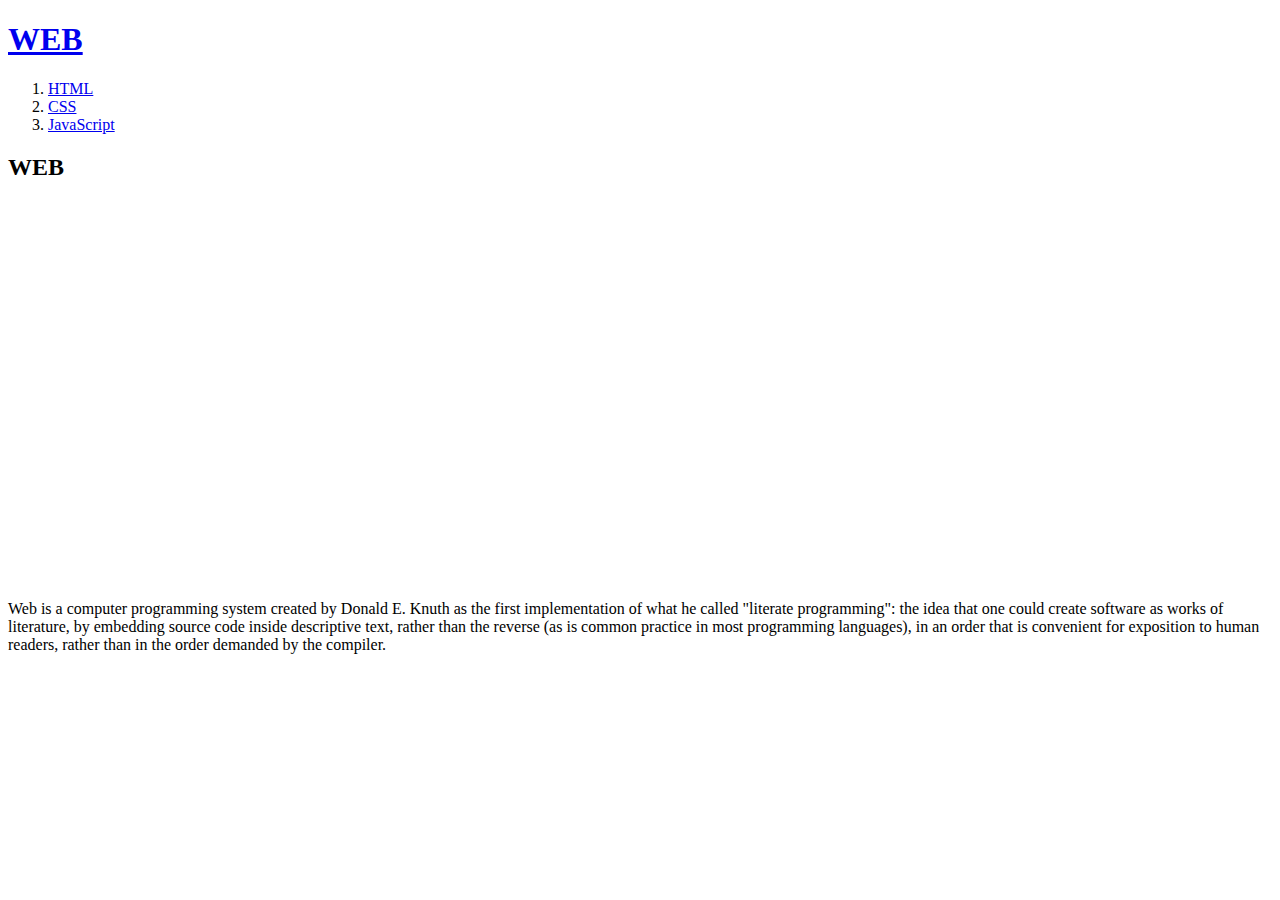
<file: index.html>
<!doctype html>
<html>
<head>
  <title>WEB  - Welcome</title>
  <meta charset="utf-8">
  <!-- Global site tag (gtag.js) - Google Analytics -->
<script async src="https://www.googletagmanager.com/gtag/js?id=UA-171053980-1"></script>
<script>
  window.dataLayer = window.dataLayer || [];
  function gtag(){dataLayer.push(arguments);}
  gtag('js', new Date());

  gtag('config', 'UA-171053980-1');
</script>
</head>
<body>
  <h1><a href="index.html">WEB</a></h1>
  <ol>
    <li><a href="1.html">HTML</a></li>
    <li><a href="2.html">CSS</a></li>
    <li><a href="3.html">JavaScript</a></li>
  </ol>
  <h2>WEB</h2>
  <p>
    <iframe width="674" height="379" src="https://www.youtube.com/embed/aUtnyev_1vg" frameborder="0" allow="accelerometer; autoplay; encrypted-media; gyroscope; picture-in-picture" allowfullscreen></iframe>
  </P>
  <p>
    Web is a computer programming system created by Donald E. Knuth as the first implementation of what he called "literate programming": the idea that one could create software as works of literature, by embedding source code inside descriptive text, rather than the reverse (as is common practice in most programming languages), in an order that is convenient for exposition to human readers, rather than in the order demanded by the compiler.
  </p>
  <p>
    <div id="disqus_thread"></div>
  <script>

  /**
  *  RECOMMENDED CONFIGURATION VARIABLES: EDIT AND UNCOMMENT THE SECTION BELOW TO INSERT DYNAMIC VALUES FROM YOUR PLATFORM OR CMS.
  *  LEARN WHY DEFINING THESE VARIABLES IS IMPORTANT: https://disqus.com/admin/universalcode/#configuration-variables*/
  /*
  var disqus_config = function () {
  this.page.url = PAGE_URL;  // Replace PAGE_URL with your page's canonical URL variable
  this.page.identifier = PAGE_IDENTIFIER; // Replace PAGE_IDENTIFIER with your page's unique identifier variable
  };
  */
  (function() { // DON'T EDIT BELOW THIS LINE
  var d = document, s = d.createElement('script');
  s.src = 'https://web1-tubzyv48up.disqus.com/embed.js';
  s.setAttribute('data-timestamp', +new Date());
  (d.head || d.body).appendChild(s);
  })();
  </script>
  <noscript>Please enable JavaScript to view the <a href="https://disqus.com/?ref_noscript">comments powered by Disqus.</a></noscript>

  </P>

  <!--Start of Tawk.to Script-->
<script type="text/javascript">
var Tawk_API=Tawk_API||{}, Tawk_LoadStart=new Date();
(function(){
var s1=document.createElement("script"),s0=document.getElementsByTagName("script")[0];
s1.async=true;
s1.src='https://embed.tawk.to/5ef77e4b4a7c6258179b74f3/default';
s1.charset='UTF-8';
s1.setAttribute('crossorigin','*');
s0.parentNode.insertBefore(s1,s0);
})();
</script>
<!--End of Tawk.to Script-->

</body>
</html>
</file>
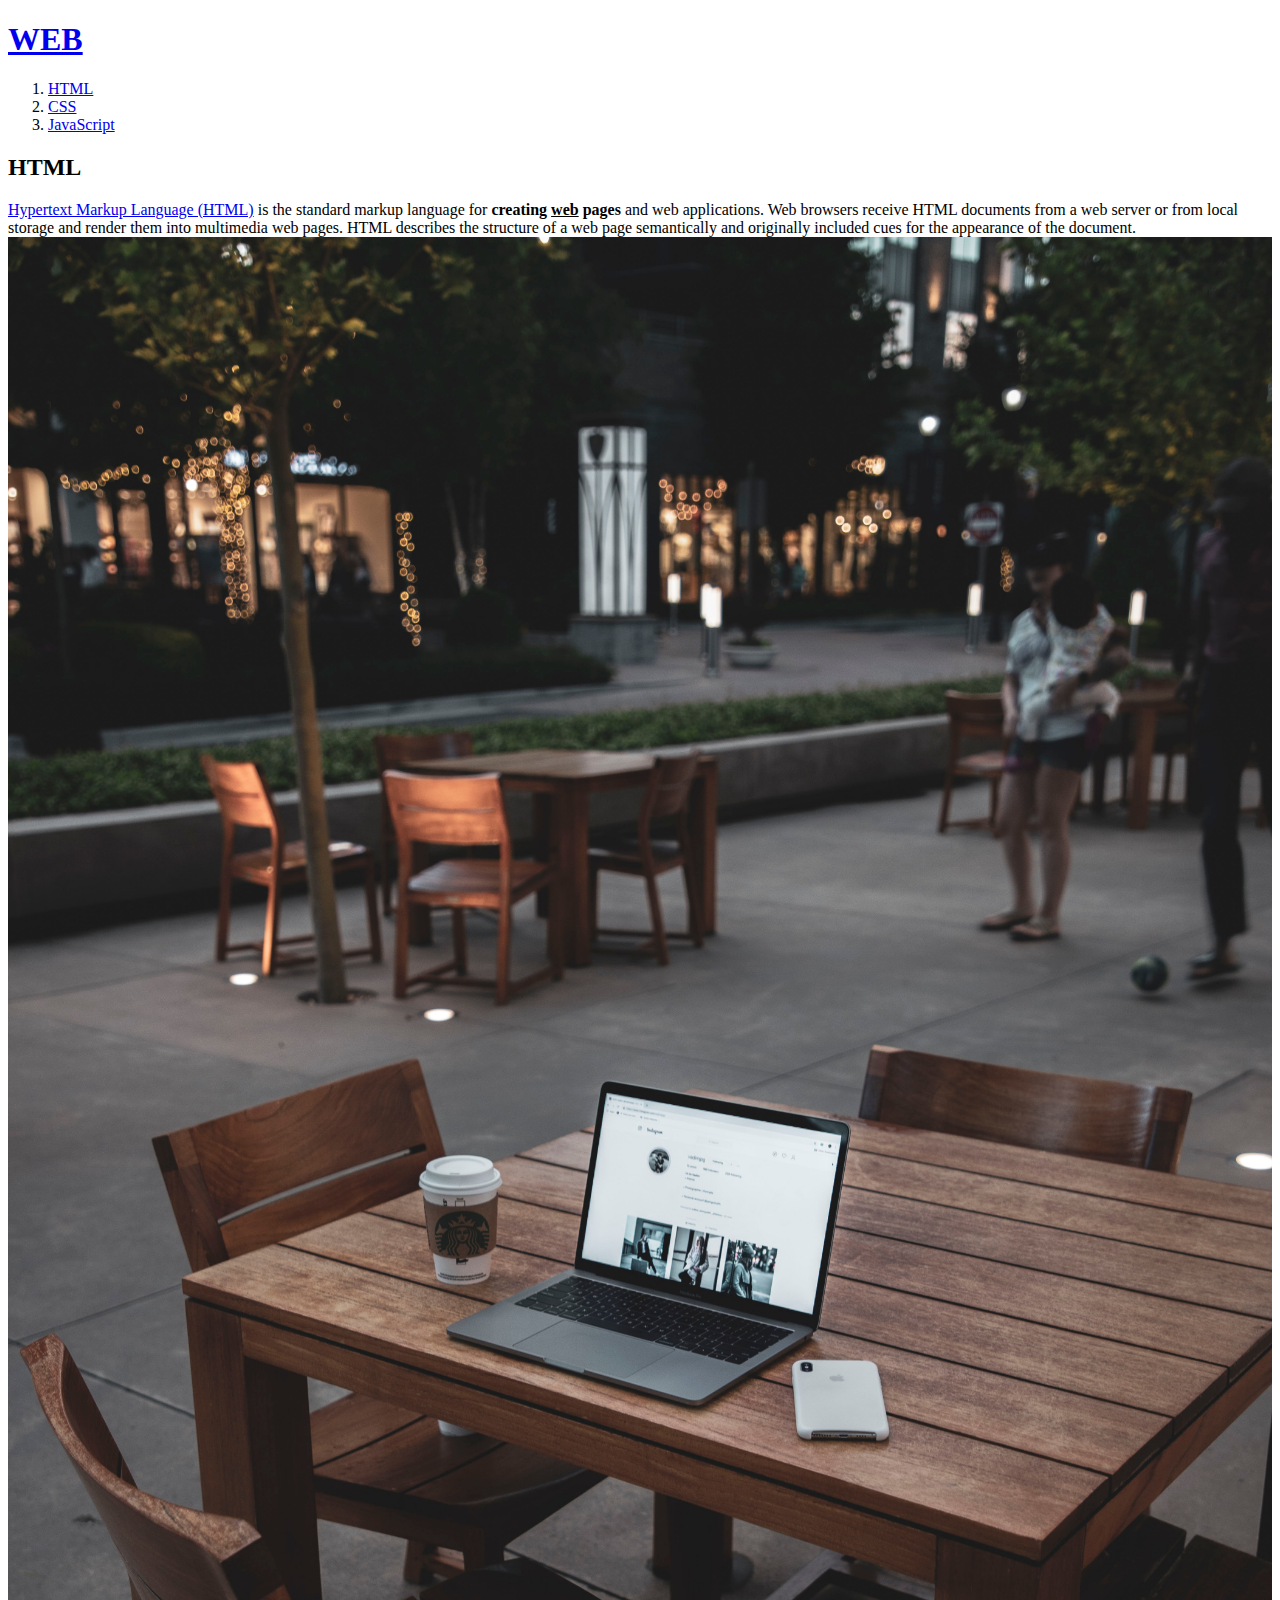
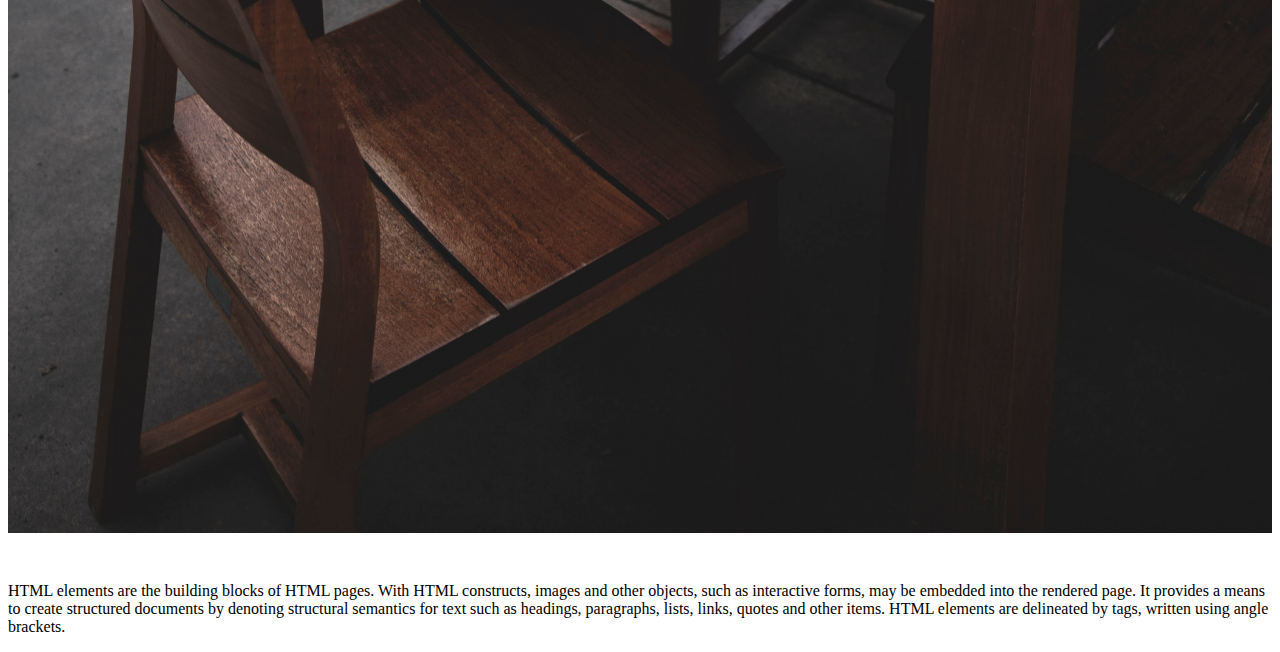
<file: 1.html>
<!doctype html>
<html>
<head>
  <title>WEB  - HTML</title>
  <meta charset="utf-8">
</head>
<body>
  <h1><a href="index.html">WEB</a></h1>
  <ol>
    <li><a href="1.html">HTML</a></li>
    <li><a href="2.html">CSS</a></li>
    <li><a href="3.html">JavaScript</a></li>
  </ol>
  <h2>HTML</h2>
  <p><a href="https://www.w3.org/TR/html52/" target="_blank" title="html5 specification">Hypertext Markup Language (HTML)</a> is the standard markup language for <strong>creating <u>web</u> pages</strong> and web applications. Web browsers receive HTML documents from a web server or from local storage and render them into multimedia web pages. HTML describes the structure of a web page semantically and originally included cues for the appearance of the document.
  <img src="coding.jpg" width="100%">
  </p><p style="margin-top:45px;">HTML elements are the building blocks of HTML pages. With HTML constructs, images and other objects, such as interactive forms, may be embedded into the rendered page. It provides a means to create structured documents by denoting structural semantics for text such as headings, paragraphs, lists, links, quotes and other items. HTML elements are delineated by tags, written using angle brackets.</p>
</body>
</html>
</file>
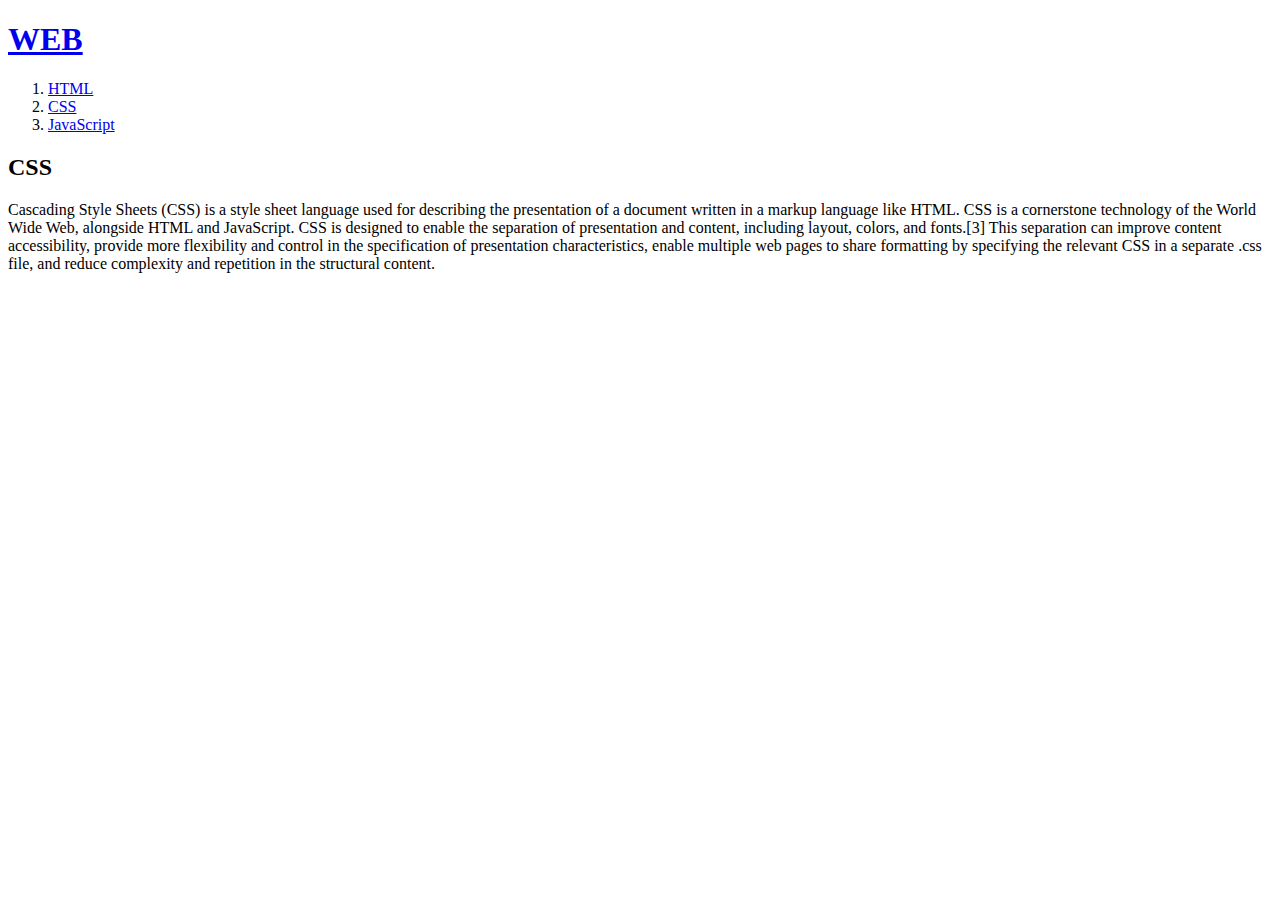
<file: 2.html>
<!doctype html>
<html>
<head>
  <title>WEB  - CSS</title>
  <meta charset="utf-8">
</head>
<body>
  <h1><a href="index.html">WEB</a></h1>
  <ol>
    <li><a href="1.html">HTML</a></li>
    <li><a href="2.html">CSS</a></li>
    <li><a href="3.html">JavaScript</a></li>
  </ol>
  <h2>CSS</h2>
  <p>Cascading Style Sheets (CSS) is a style sheet language used for describing the presentation of a document written in a markup language like HTML. CSS is a cornerstone technology of the World Wide Web, alongside HTML and JavaScript. CSS is designed to enable the separation of presentation and content, including layout, colors, and fonts.[3] This separation can improve content accessibility, provide more flexibility and control in the specification of presentation characteristics, enable multiple web pages to share formatting by specifying the relevant CSS in a separate .css file, and reduce complexity and repetition in the structural content.
  </p>
</body>
</html>
</file>
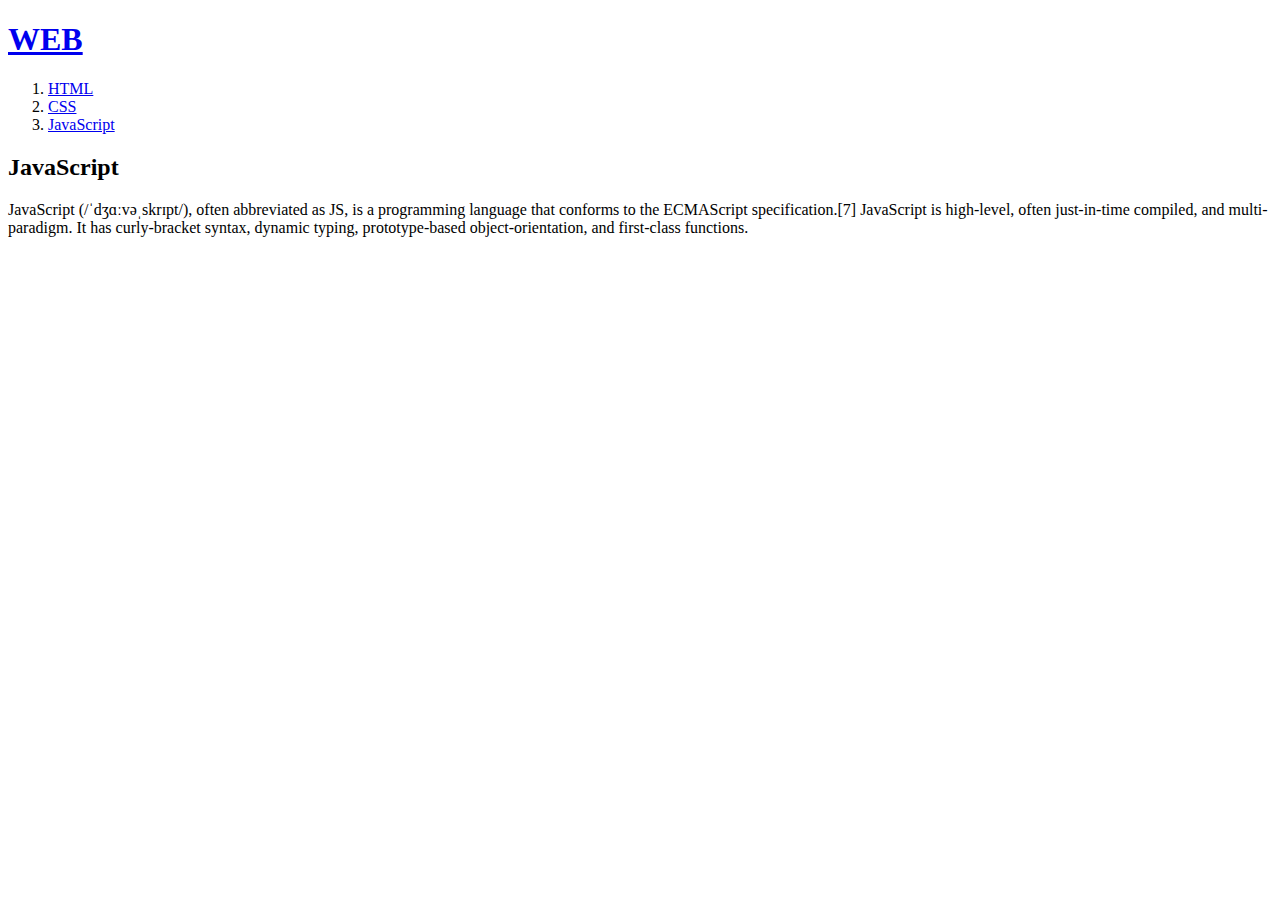
<file: 3.html>
<!doctype html>
<html>
<head>
  <title>WEB  - JavaScript</title>
  <meta charset="utf-8">
</head>
<body>
  <h1><a href="index.html">WEB</a></h1>
  <ol>
    <li><a href="1.html">HTML</a></li>
    <li><a href="2.html">CSS</a></li>
    <li><a href="3.html">JavaScript</a></li>
  </ol>
  <h2>JavaScript</h2>
  <p>
    JavaScript (/ˈdʒɑːvəˌskrɪpt/), often abbreviated as JS, is a programming language that conforms to the ECMAScript specification.[7] JavaScript is high-level, often just-in-time compiled, and multi-paradigm. It has curly-bracket syntax, dynamic typing, prototype-based object-orientation, and first-class functions.
  </p>
</body>
</html>
</file>
